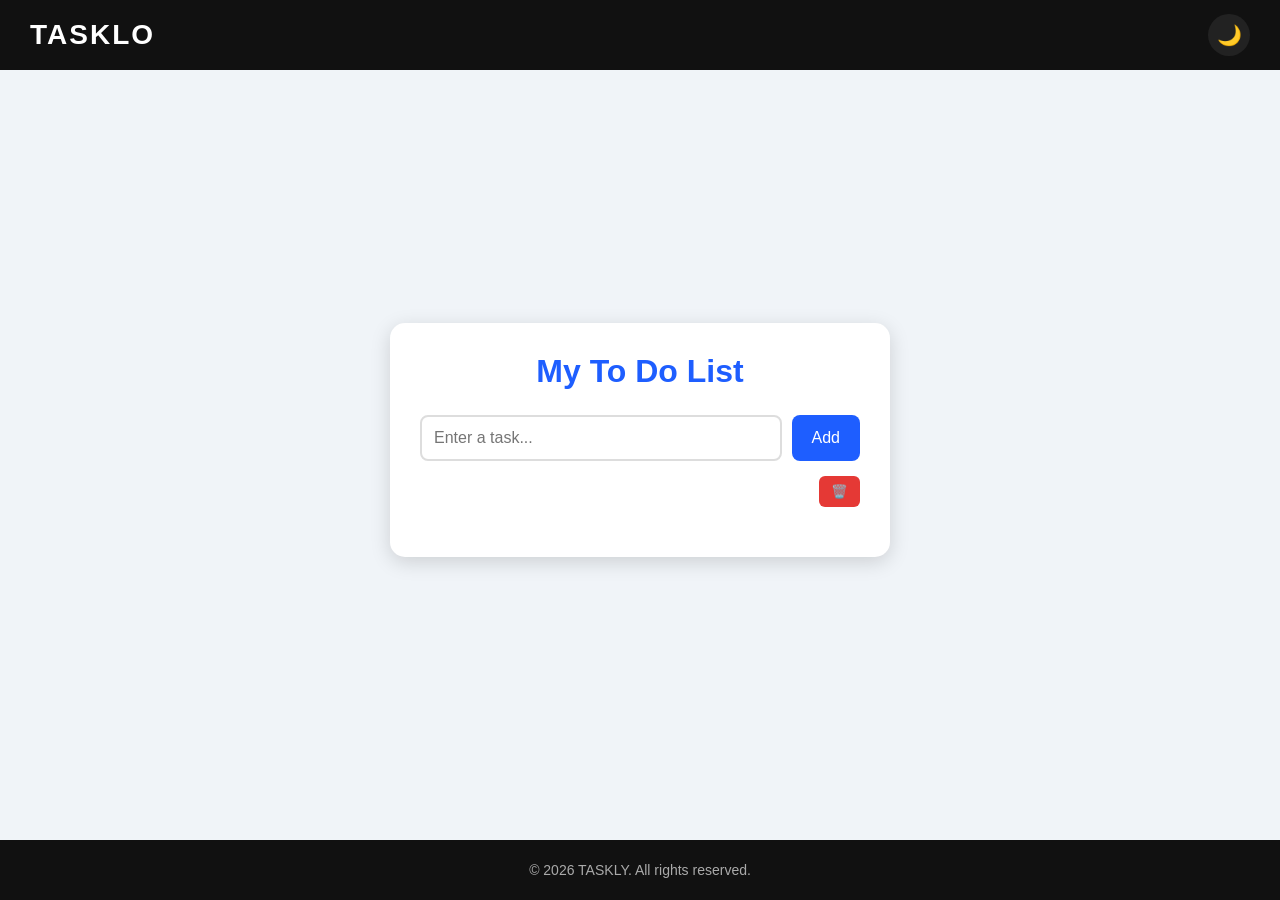
<file: index.html>
<!DOCTYPE html>
<html lang="en">
<head>
    <meta charset="UTF-8">
    <meta name="viewport" content="width=device-width, initial-scale=1.0">

    <title>TASKLO</title>
    <link rel="stylesheet" href="TDL.css">

    <script type="application/ld+json">
{
    "@context": "https://schema.org",
    "@type": "WebSite",
    "name": "TASKLO",
    "url": "https://u-aflam-cmd.github.io/TASKLY/"
}
</script>

    <link rel="icon" type="image/png" href="TDL-LOGO.png">
    <link rel="icon" href="TDL-LOGO.png">
</head>

<body>

    <header>
        <div class="logo">TASKLO</div>

        <button id="themeButton" onclick="toggleTheme()">🌙</button>
    </header>

    <main>
        <div class="todo-container">

            <h1>My To Do List</h1>

            <div class="task-input">
                <input type="text" id="taskInput" placeholder="Enter a task...">
                <button onclick="addTask()">Add</button>
            </div>

            <div class="task-controls">
                <button class="delete-all-button" onclick="deleteAllTasks()">
                    🗑️
                </button>
            </div>

            <ul id="taskList"></ul>

        </div>
    </main>

    <footer>
        © 2026 TASKLY. All rights reserved.
    </footer>

    <script src="TDL.js"></script>
</body>
</html>
</file>
<file: TDL.css>
* {
    margin: 0;
    padding: 0;
    box-sizing: border-box;
}

body {
    font-family: Arial, sans-serif;
    background-color: #f0f4f8;
    min-height: 100vh;
    margin: 0;

    display: flex;
    flex-direction: column;
}

.todo-container {
    background-color: white;
    width: 500px;
    padding: 30px;
    border-radius: 15px;
    box-shadow: 0 5px 20px rgba(0, 0, 0, 0.15);
}

h1 {
    text-align: center;
    margin-bottom: 25px;
    color: #1e5eff;
}

.task-input {
    display: flex;
    gap: 10px;
}

.task-input input {
    flex: 1;
    padding: 12px;
    border: 2px solid #ddd;
    border-radius: 8px;
    font-size: 16px;
    outline: none;
}

.task-input input:focus {
    border-color: #1e5eff;
}

.task-input button {
    padding: 12px 20px;
    border: none;
    border-radius: 8px;
    background-color: #1e5eff;
    color: white;
    font-size: 16px;
    cursor: pointer;
}

.task-input button:hover {
    background-color: #164dcc;
}

#taskList {
    list-style: none;
    margin-top: 20px;
}

#taskList li {
    display: flex;
    align-items: center;
    gap: 10px;
    background-color: #f5f7fa;
    padding: 12px;
    margin-bottom: 10px;
    border-radius: 8px;
}

.task-text {
    flex: 1;
    font-size: 16px;
}

.complete-button {
    width: 32px;
    height: 32px;
    border: 2px solid #1e5eff;
    border-radius: 50%;
    background-color: white;
    color: white;
    font-size: 18px;
    cursor: pointer;
}

.complete-button:hover {
    background-color: #e8efff;
}

.completed .complete-button {
    background-color: #1e5eff;
}

.completed .task-text {
    text-decoration: line-through;
    color: #888;
}

.delete-button {
    padding: 8px 12px;
    border: none;
    border-radius: 6px;
    background-color: #e53935;
    color: white;
    cursor: pointer;
}

.delete-button:hover {
    background-color: #c62828;
}

.top-bar {
    display: flex;
    justify-content: space-between;
    align-items: center;
    margin-bottom: 25px;
}

.top-bar h1 {
    margin: 0;
}

#themeButton {
    width: 42px;
    height: 42px;
    border: none;
    border-radius: 50%;
    background-color: #f0f0f0;
    font-size: 20px;
    cursor: pointer;
}

#themeButton:hover {
    background-color: #ddd;
}

.task-controls {
    display: flex;
    justify-content: flex-end;
    margin-top: 15px;
}

.delete-all-button {
    padding: 8px 12px;
    border: none;
    border-radius: 6px;
    background-color: #e53935;
    color: white;
    cursor: pointer;
}

.delete-all-button:hover {
    background-color: #c62828;
}

/* DARK MODE */

body.dark-mode {
    background-color: #121212;
}

body.dark-mode .todo-container {
    background-color: #1e1e1e;
}

body.dark-mode h1 {
    color: #5c8dff;
}

body.dark-mode .task-input input {
    background-color: #2b2b2b;
    color: white;
    border-color: #444;
}

body.dark-mode .task-input input::placeholder {
    color: #aaa;
}

body.dark-mode #taskList li {
    background-color: #2b2b2b;
}

body.dark-mode .task-text {
    color: white;
}

body.dark-mode .completed .task-text {
    color: #888;
}

body.dark-mode #themeButton {
    background-color: #333;
}

body.dark-mode #themeButton:hover {
    background-color: #444;
}

header {
    position: fixed;
    top: 0;
    left: 0;
    width: 100%;
    height: 70px;
    background-color: #111;
    display: flex;
    justify-content: space-between;
    align-items: center;
    padding: 0 30px;
    z-index: 1000;
}

.logo {
    color: white;
    font-size: 28px;
    font-weight: bold;
    letter-spacing: 2px;
}

header #themeButton {
    background-color: #222;
    color: white;
}

main {
    flex: 1;
    padding-top: 100px;
    padding-bottom: 60px;

    display: flex;
    justify-content: center;
    align-items: center;
}

footer {
    width: 100%;
    height: 60px;
    background-color: #111;
    color: #aaa;

    display: flex;
    justify-content: center;
    align-items: center;

    font-size: 14px;
}
</file>
